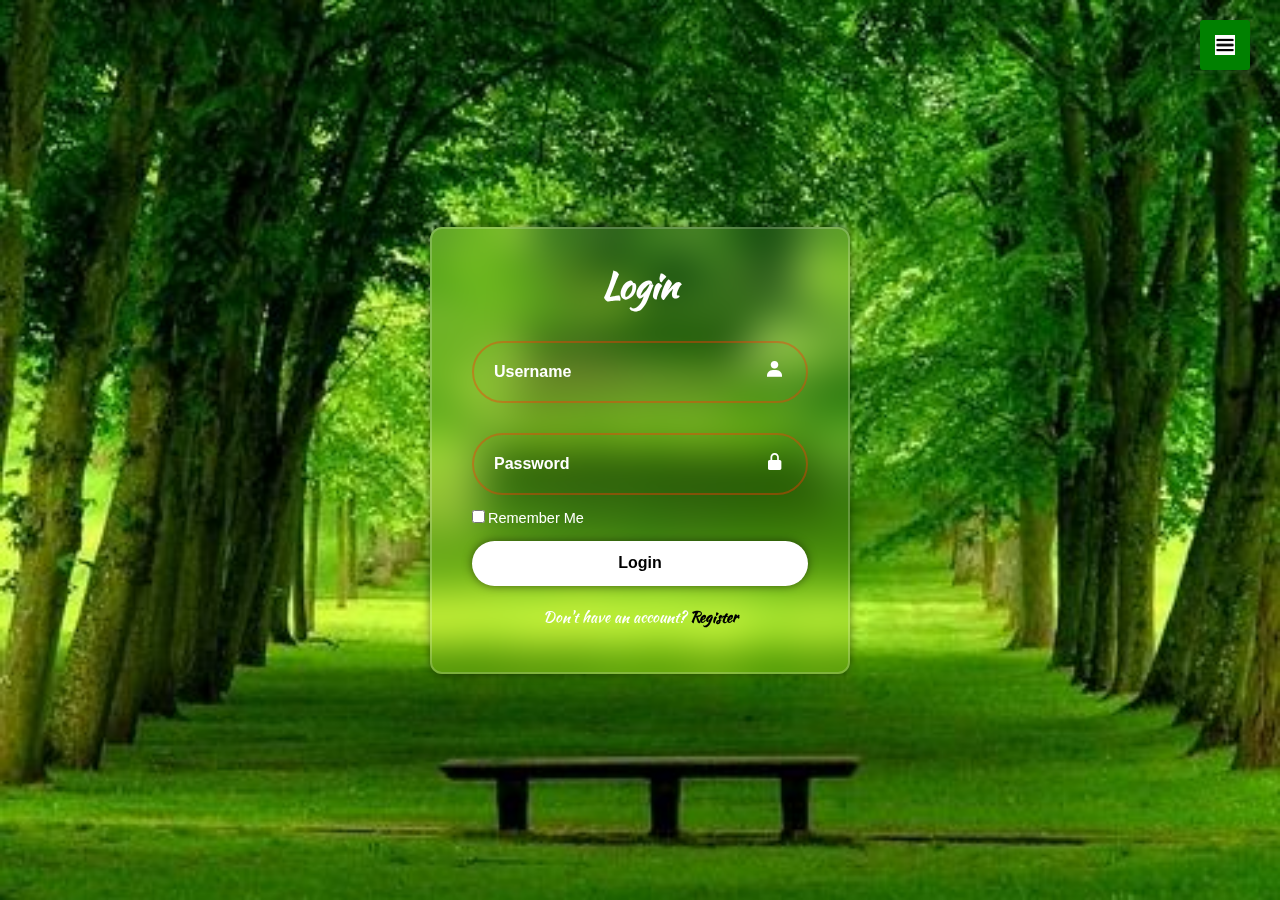
<file: index.html>
<!DOCTYPE html>
<html> 
  <head>   
  <title>Beautiful Landscapes</title>
  <link rel="stylesheet" href="style2.css">
  <link rel="stylesheet" href="style.css">
  <link href="https://unpkg.com/boxicons@2.1.4/css/boxicons.min.css" rel="stylesheet">
  <link href="https://fonts.googleapis.com/css2?family=Kaushan+Script&amp;display=swap" rel="stylesheet">
</head> 
<body>
<div class="wrapper">
  <form class="RMM">
      <h1>Login</h1>
      <div class="input-box">
        <input type="text" placeholder="Username" required="">  
        <i class="bx bxs-user"></i>
      </div>
      <div class="input-box">
          <input type="password" placeholder="Password" required="">
          <i class="bx bxs-lock-alt"></i>  
        </div>
        <div class="remember-forgot">
          <label><input type="checkbox">Remember Me</label>
          </div>
          <button type="submit" class="btn"><a href="home.html">Login</a></button>
        <div class="register-link">
          <p>Don't have an account? <a href="register.html">Register</a></p> 
        </div>
      </form> 
 
</div>
<div id="sideNav">
  <nav>
      <ul>
        <li><a href="home.html">Home</a></li>
         <li><a href="about.html">About</a></li>
          <li><a href="what.html">What People Says</a></li>
          <li><a href="contac.html">Contact Us</a></li> 
          
      </ul>
  </nav>
</div>
<div id="menuBtn">
  <img src="menu.jpg" id="menu"> 
    </div>
       <script>
          sideNav.style.right = "-250px";
        menuBtn.onclick = function(){ 
            if(sideNav.style.right == "-250px"){
                    sideNav.style.right = "0";
                    menu.src = "close.png"
                }
                
             else{
             sideNav.style.right = "0px";
             menu.src = "menu.jpg";
             }
         }
       </script>  
</body>
</html>
</file>
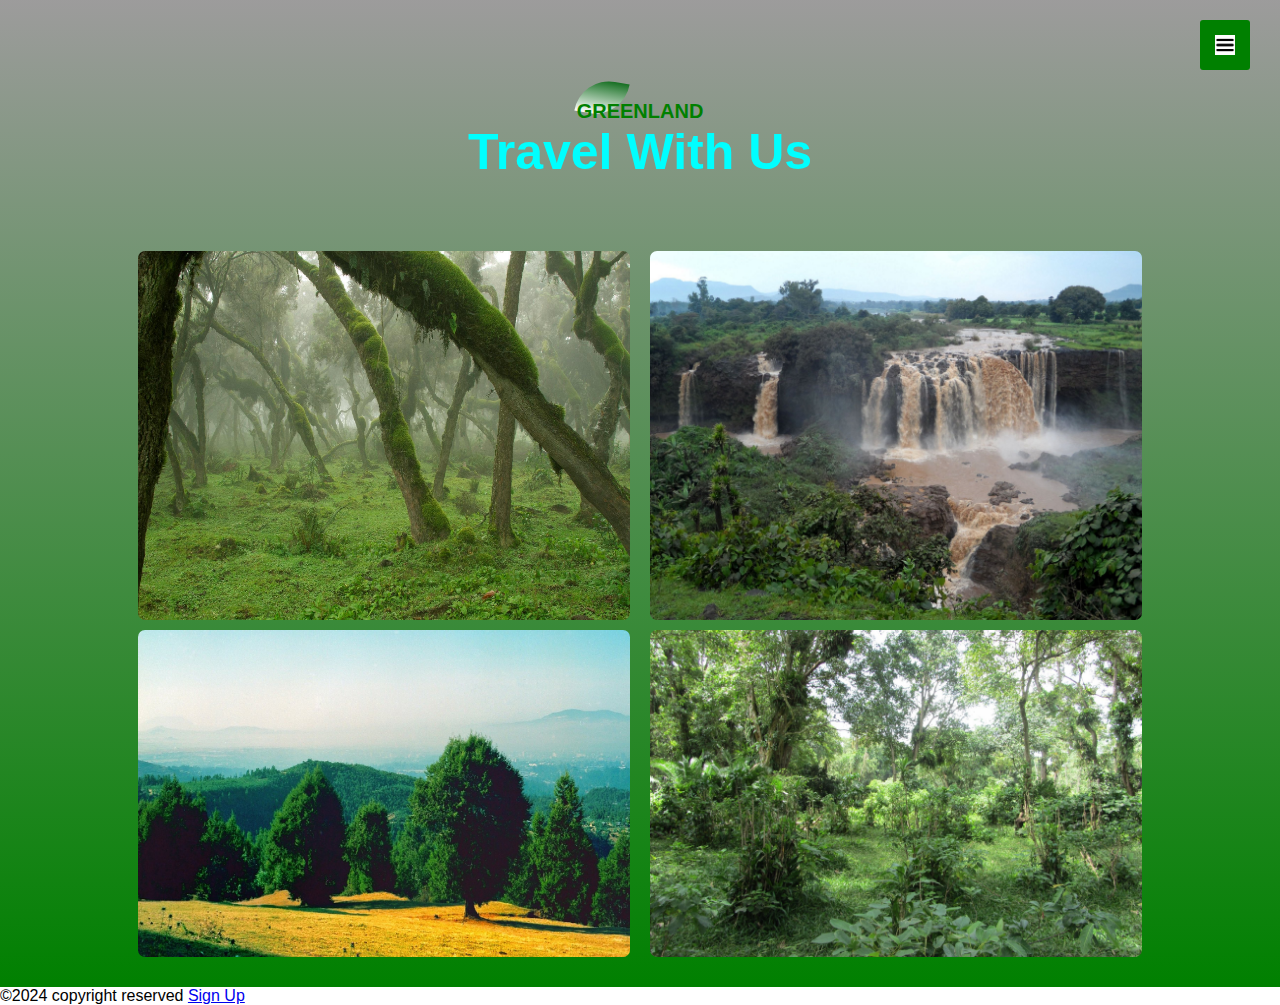
<file: about.html>
<html>
    <head>
        <title>Beautiful  Places</title>
         <link rel="stylesheet" href="style.css">
        <link href='https://unpkg.com/boxicons@2.1.4/css/boxicons.min.css' rel='stylesheet'>
        <link href="https://fonts.googleapis.com/css2?family=Kaushan+Script&display=swap" rel="stylesheet">
        </head>
    <body>
        <div id="sideNav">
            <nav>
                <ul>
                  <li><a href="home.html">Home</a></li>
                  <li><a href="what.html">What People Says</a></li>
                   <li><a href="contac.html">Contact Us</a></li> 
                   <li><a href="index.html">Sign Up</a></li>
                </ul>
            </nav>
        </div>
        <div id="menuBtn">
            <img src="menu.jpg" id="menu">
        </div>
        <script>
          sideNav.style.right = "-250px";
        menuBtn.onclick = function(){ 
            if(sideNav.style.right == "-250px"){
                    sideNav.style.right = "0";
                    menu.src = "close.png"
                }
                
             else{
             sideNav.style.right = "-250px";
             menu.src = "menu.jpg";
             }
         }
       </script>  
     
     <section id="about">
       <div class="title-text">
            <p>GREENLAND</p>
            <h1>Travel With Us</h1>
       </div>  
         <div class="about-box">
           <div class="Signle-about">
               <img src="bale mountains.jpg"> 
               <div class="overlay">
               <div class="about-desc">
                <h3>Bale Mountains</h3>
                 <hr>
                <p>The <b>Bale Mountains</b>(also known as the<b> Urgoma Mountains</b>) are mountain ranges in the Oromia Region of <b> southeast Ethiopia, south of the Awash River, part of the Ethiopian Highlands.</b> 
                     They include <b>Tullu<br><br>Demtu</b>, the second-highest mountain in Ethiopia <b>(4377 meters)</b>, and Mount Batu <b>(4307 meters)</b>.
                    The Bale Mountains National Park covers <br>  <b>2,200</b> square kilometers of these mountains. </p>
                    <br>  <b class="tave">YOU MUST TRAVEL </b>
               </div>
            </div>
           </div>
            <div class="Signle-about">
                <img src="blue nilles.jpg">
              <div class="overlay">
                <div class="about-desc">
                    <h3>Blue Nilles</h3>
                    <hr>
                    <p>The <b>Blue Nile Falls </b>is a waterfall on the Blue Nile river in West Gojjam, Amhara Region, Ethiopia. 
                        It is known as <b>Tis Abay</b> in Amharic, meaning 'great smoke'.
                        <br> It is situated on the upper course of the river, about 30 kilometres (19 mi) downstream from the town of Bahir Dar and Lake Tana. 
                        The falls are one of Ethiopia's best-known tourist attractions. </p>
                        <br>  <b class="tave">YOU MUST TRAVEL </b>
                </div>
              </div>
             </div>
            <div class="Signle-about">
                <img src="Entoto.jpg">
                <div class="overlay">
                <div class="about-desc">
                    <h3>Entoto Natural Park</h3>
                    <hr>
                    <p><b>Entoto Natural Park</b> (Amharic: <b>እንጦጦ ፓርክ</b>) is an natural park located northeast of Addis Ababa, Ethiopia on the southeastern slopes of Mount <br> <br> Entoto, 
                        covering an area of 1,300 hectares.
                         It is situated at an altitude of between 2,600 and 3,100 meters.</p>
                         <br> <b class="tave">YOU MUST TRAVEL </b>
                          
                   </div>
                </div>
            </div>
          <div class="Signle-about">
            <img src="chebera churchura.jpg"> 
            <div class="overlay">
            <div class="about-desc">
                <h3>Chebera Churchura National Park</h3>
                <hr>
                <p><b>Chebera Churchura National Park</b> is a national park located on the western side of the central Omo Gibe basin, in between the Dawro zone 
                  <br> and Konta woreda in South West Ethiopia Peoples Region<br><br> in the southwest of Ethiopia. 
                    The park is located 133 km south from Jimma and 483 km southwest from Addis Ababa.
                    The most beautiful place and adventurous place to travel.</p> 
                    <br><b class="tave">YOU MUST TRAVEL </b>
        </div>
       
    </section>
  <section>
    <footer class="footer">
     &copy;2024 copyright reserved
     <a href="index.html">Sign Up</a>
    </footer>
    </section>
    </body>
</html>
</file>
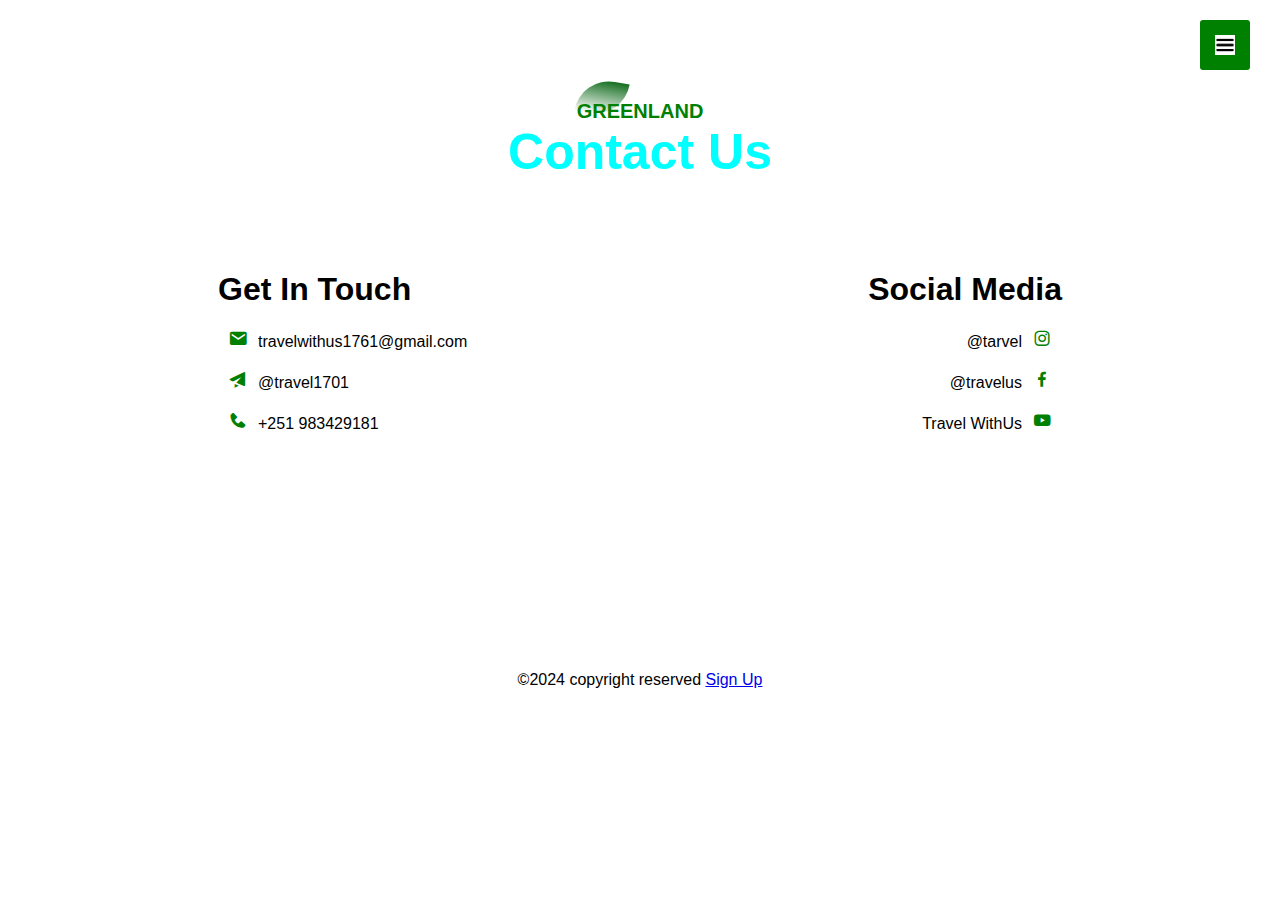
<file: contac.html>
<html>
    <head>
        <title>Beautiful  Places</title>
        <link rel="stylesheet" href="style.css">
        <link href='https://unpkg.com/boxicons@2.1.4/css/boxicons.min.css' rel='stylesheet'>
        <link href="https://fonts.googleapis.com/css2?family=Kaushan+Script&display=swap" rel="stylesheet">
     </head>
    <body> 
        <section id="contact">
            <div class="title-text">
                <p>GREENLAND</p>
                <h1>Contact Us</h1>
                </div>
            <div class="contact-row">
                <div class="contact-left"> 
                    <h1>Get In Touch</h1>
                    <p><i class='bx bxs-envelope' ></i>travelwithus1761@gmail.com</p>
                    <p><i class='bx bxs-paper-plane'></i>@travel1701</p>
                    <p><i class='bx bxs-phone'></i>+251 983429181</p> 
                </div>
                <div class="contact-right"> 
                    <h1>Social Media</h1>
                    <p>@tarvel<i class='bx bxl-instagram'></i></p>
                    <p>@travelus<i class='bx bxl-facebook'></i></p>
                    <p>Travel WithUs<i class='bx bxl-youtube'></i></p> 
                </div>
            </div> 
        <div id="sideNav">
            <nav>
                <ul>
                  <li><a href="home.html">Home</a></li>
                   <li><a href="about.html">About</a></li>
                    <li><a href="what.html">What People Says</a></li>
                   <li><a href="index.html">Sign Up</a></li>
                </ul>
            </nav>
        </div>
        <div id="menuBtn">
            <img src="menu.jpg" id="menu">
        </div>
        <script>
           
            sideNav.style.right = "-250px";
        menuBtn.onclick = function(){ 
            if(sideNav.style.right == "-250px"){
                sideNav.style.right = "0";
                menu.src = "close.png"
            }
            else{
             sideNav.style.right = "-250px";
             menu.src = "menu.jpg";
             }
         }
       </script> 
        </section>
        <section>
            <div class="foot">
                <footer>
                 &copy;2024 copyright reserved
                 <a href="index.html">Sign Up</a>
                </footer>
             </div> 
            </section> 
    </body>
    </html>
</file>
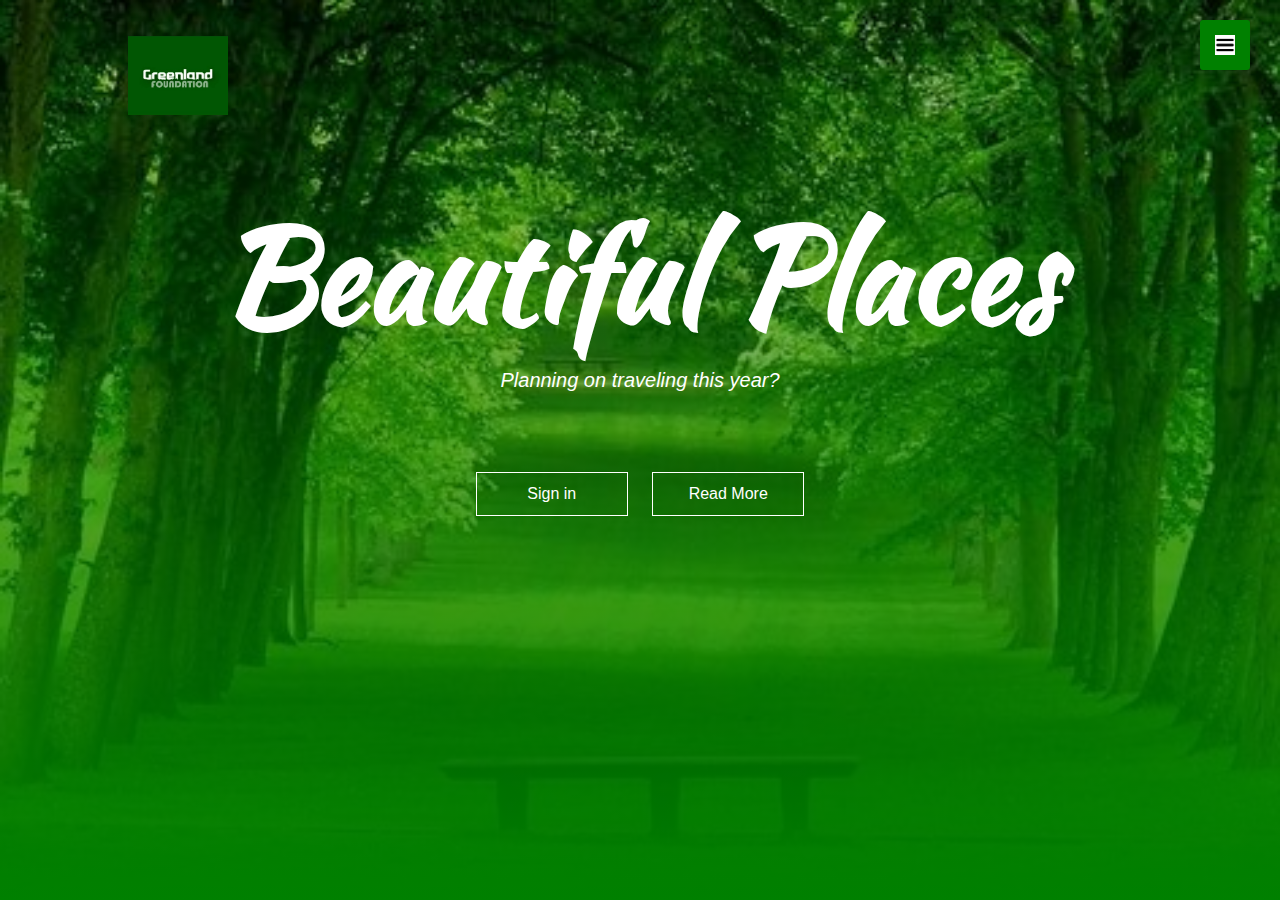
<file: home.html>
<html>
    <head>
        <title>Beautiful  Places</title>
        <link rel="stylesheet" href="style.css">
        <link href='https://unpkg.com/boxicons@2.1.4/css/boxicons.min.css' rel='stylesheet'>
        <link href="https://fonts.googleapis.com/css2?family=Kaushan+Script&display=swap" rel="stylesheet">
    </head>
    <body>
        <section id="banner">
        <img src="logo.jpg" class="logo"> 
        <div class="banner-text">
            <h1>Beautiful Places</h1>
            <p>Planning on traveling this year?</p>
            <div class="banner-btn">
                <a href="index.html"><span></span>Sign in</a>
                <a href="about.html"><span></span> Read More</a>
            </div>
        </div>
        </section>
        <div id="sideNav">
            <nav>
                <ul>
                  <li><a href="about.html">About</a></li>
                    <li><a href="what.html">What People Says</a></li>
                    <li><a href="contac.html">Contact Us</a></li> 
                    <li><a href="index.html">Sign up</a></li>
                </ul>
            </nav>
        </div>
        <div id="menuBtn">
            <img src="menu.jpg" id="menu">
        </div>
       <script> 
          
          sideNav.style.right = "-250px";
          menuBtn.onclick = function(){ 
            if(sideNav.style.right == "-250px"){
                sideNav.style.right = "0";
              menu.src = "close.png"
            }
            else{
             sideNav.style.right = "-250px";
             menu.src = "menu.jpg";
             }
            }
       </script>
    </body>
</html>
</file>
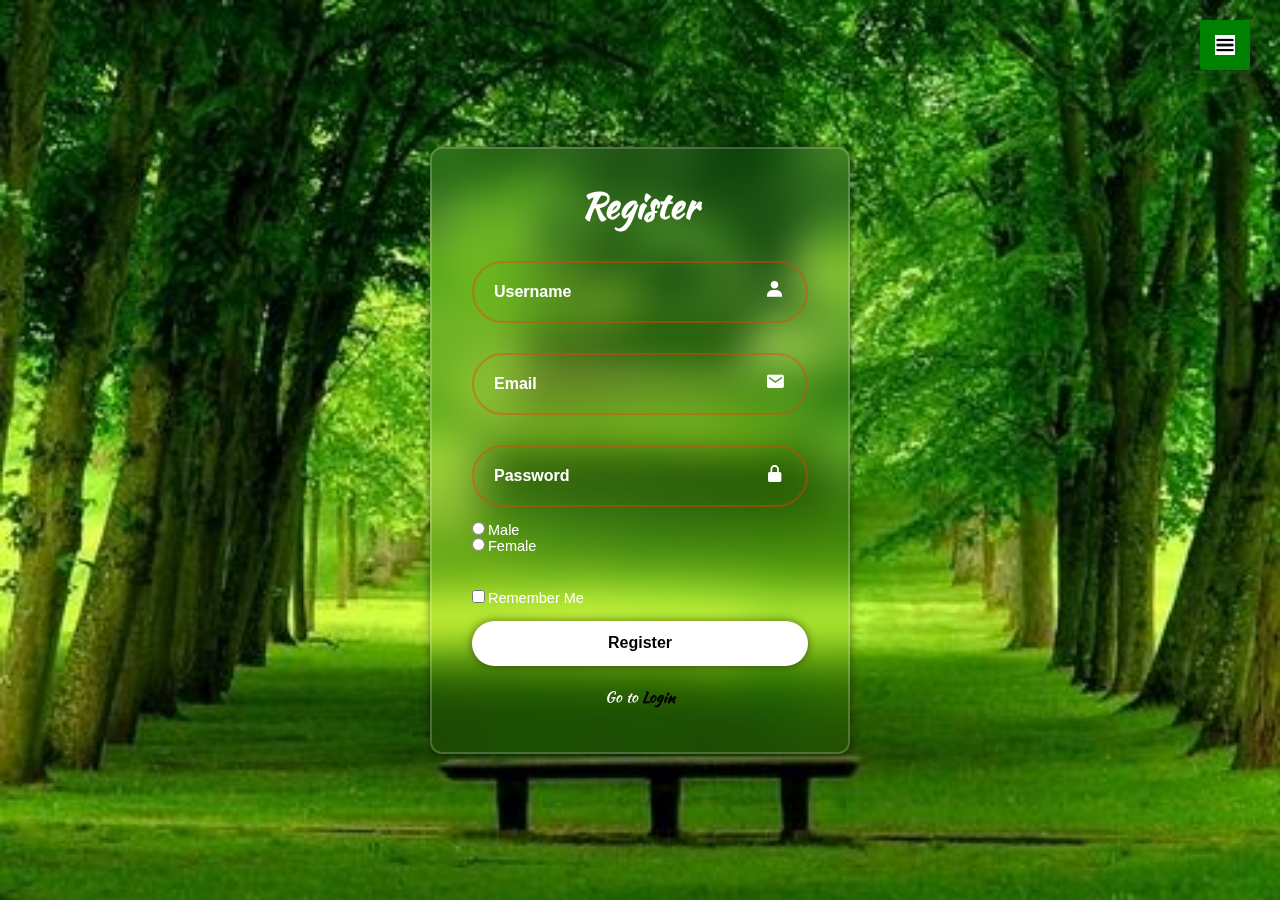
<file: register.html>
<!DOCTYPE html>
<html >
<head>   
    <title>Beautiful Landscapes</title>
    <link rel="stylesheet" href="style2.css">
    <link rel="stylesheet" href="style.css">
    <link href="https://fonts.googleapis.com/css2?family=Kaushan+Script&amp;display=swap" rel="stylesheet">
   <link href='https://unpkg.com/boxicons@2.1.4/css/boxicons.min.css' rel='stylesheet'>
  </head> 
  <body>
  <div class="wrapper"> 
      <form class="RMM">
        <h1>Register</h1>
        <div class="input-box">
          <input type="text" placeholder="Username" required>  
          <i class='bx bxs-user'></i>
        </div>
        <div class="input-box">
            <input type="text" placeholder="Email" required>  
            <i class='bx bxs-envelope'></i>
          </div>
        <div class="input-box">
            <input type="password" placeholder="Password" required>
            <i class='bx bxs-lock-alt' ></i>  
          </div>
          <div class="remember-forgot">
            <label><input type="radio">Male</label>
            </div>
            <div class="remember-forgot">
              <label><input type="radio">Female</label>
              </div>
             <br> <br>
          <div class="remember-forgot">
            <label><input type="checkbox">Remember Me</label>
            </div>
            <button type="submit" class="btn"> <a href="home.html">Register</a></button>
          <div class="register-link">
            <p>Go to <a href="index.html">Login</a></p> 
          </div>
        
    </form>
  </div>
  <div id="sideNav">
    <nav>
        <ul>
          <li><a href="home.html">Home</a></li>
           <li><a href="about.html">About</a></li>
            <li><a href="what.html">What People Says</a></li>
            <li><a href="contac.html">Contact Us</a></li> 
            
        </ul>
    </nav>
</div>
<div id="menuBtn">
    <img src="menu.jpg" id="menu">
</div>
  <script>
    sideNav.style.right = "-250px";
menuBtn.onclick = function(){ 
    if(sideNav.style.right == "-250px"){
        sideNav.style.right = "0";
        menu.src = "close.png"
    }
    else{
     sideNav.style.right = "-250px";
     menu.src = "menu.jpg";
     }
 }
</script> 
</body>
</html>
</file>
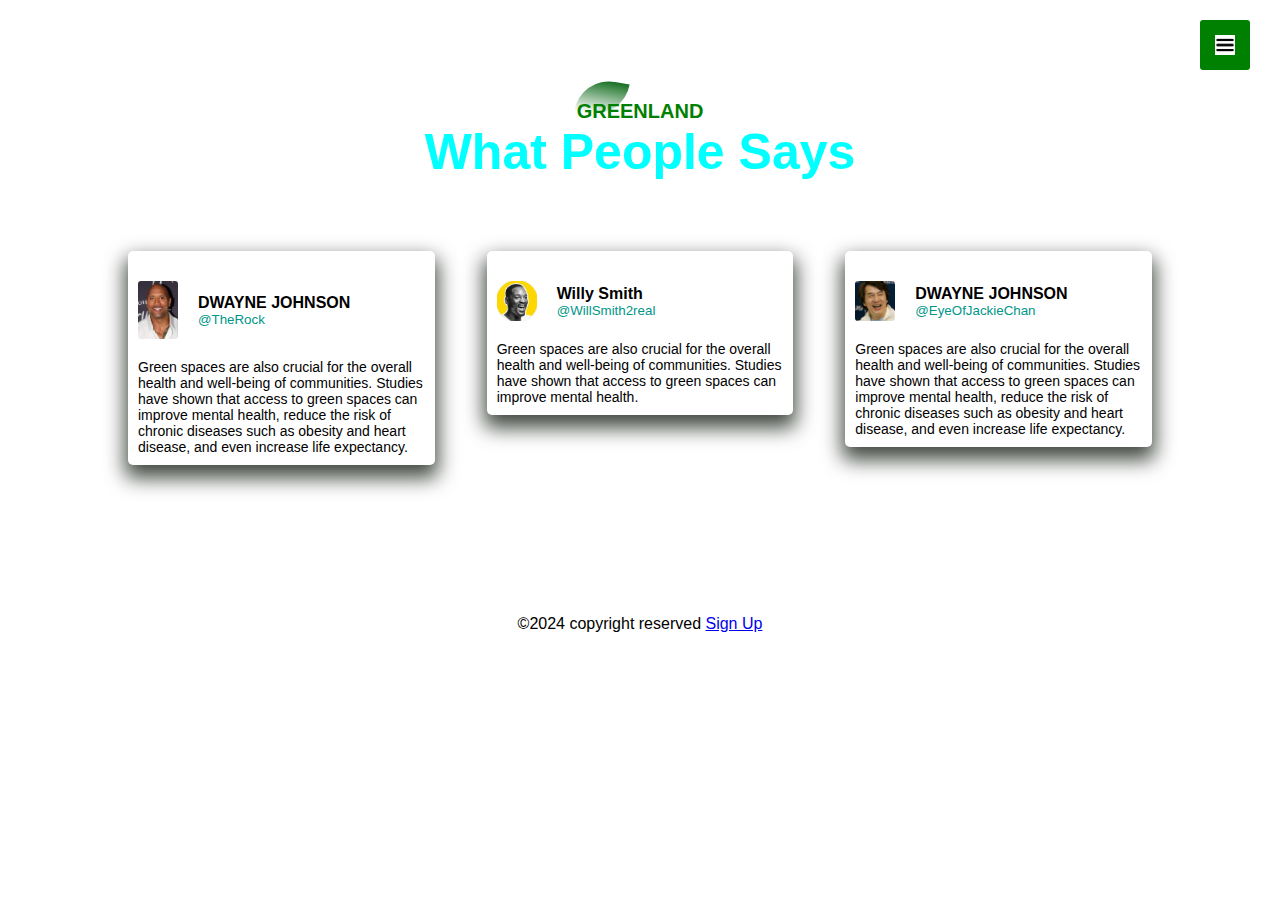
<file: what.html>
<html>
    <head>
        <title>Beautiful  Places</title>
        <link rel="stylesheet" href="style.css">
        <link href='https://unpkg.com/boxicons@2.1.4/css/boxicons.min.css' rel='stylesheet'>
        <link href="https://fonts.googleapis.com/css2?family=Kaushan+Script&display=swap" rel="stylesheet">
     </head>
    <body> 
        <div id="sideNav">
            <nav>
                <ul>
                  <li><a href="home.html">Home</a></li>
                   <li><a href="about.html">About</a></li>
                    <li><a href="contac.html">Contact Us</a></li> 
                    <li><a href="index.html">Sign Up</a></li>
                </ul>
            </nav>
        </div>
        <div id="menuBtn">
            <img src="menu.jpg" id="menu">
        </div>
        <script>
            sideNav.style.right = "-250px";
        menuBtn.onclick = function(){ 
            if(sideNav.style.right == "-250px"){
                sideNav.style.right = "0";
                menu.src = "close.png"
            }
            else{
             sideNav.style.right = "-250px";
             menu.src = "menu.jpg";
             }
         }
       </script>  
        <section id="service">
            <div class="title-text">
                <p>GREENLAND</p>
                <h1>What People Says</h1>
            </div>
            <div class="service-row">
              <div class="service-col">
                <div class="user">
                    <img src="rock.jpg">
                    <div class="user-info">
                        <h4>DWAYNE JOHNSON</h4>
                        <small>@TheRock</small>
                    </div>
                </div>
                <p>Green spaces are also crucial for the overall health and well-being of communities. 
                    Studies have shown that access to green spaces can improve mental health, 
                    reduce the risk of chronic diseases such as obesity and heart disease, 
                    and even increase life expectancy.</p>
               </div>
               <div class="service-col">
                 <div class="user">
                    <img src="will.jpg">
                    <div class="user-info">
                        <h4>Willy Smith</h4>
                        <small>@WillSmith2real</small>
                    </div>
                  </div>
                 <p>Green spaces are also crucial for the overall health and well-being of communities. 
                    Studies have shown that access to green spaces can improve mental health.
                    </p>
                </div>
               <div class="service-col">
                <div class="user">
                    <img src="Jackie Chan.jpg">
                    <div class="user-info">
                        <h4>DWAYNE JOHNSON</h4>
                        <small>@EyeOfJackieChan</small>
                    </div>
                </div>
                <p>Green spaces are also crucial for the overall health and well-being of communities. 
                    Studies have shown that access to green spaces can improve mental health, 
                    reduce the risk of chronic diseases such as obesity and heart disease, 
                    and even increase life expectancy.</p>
               </div>
            </div>
        </section>
         <div class="foot">
            <footer>
             &copy;2024 copyright reserved
             <a href="index.html">Sign Up</a>
            </footer>
         </div> 
    </body>
</html>
</file>
<file: style2.css>
*{
    margin: 0;
    padding: 0;
    box-sizing: border-box ;
    font-family: 'Poppins', sans-serif;
}
body{
    display: flex;
    justify-content:center ;
    align-items:center ;
    min-height: 100vh;
    background: url(banner.jpg) no-repeat;
    background-size: cover;
    background-position: center;

   
    
}
.wrapper{
    width: 420px;
    background: transparent;
    border: 2px solid rgba(255, 255, 255, .2);
    backdrop-filter: blur(20px);
    box-shadow: 0 0 10px rgba(0, 0, 0,.5);
    color: #fff;
    border-radius: 12px;
    padding: 30px 40px;
}
.wrapper h1{
    font-size: 36px;
    text-align: center;

}
.RMM h1{
    font-family: "Kaushan Script", cursive; 
}
.wrapper .input-box{
    position: relative;
    width: 100%;
    height: 50%;
    margin: 30px 0;
}
.input-box input{
    width: 100%;
    height: 100%;
    background: transparent;
    border: none;
    outline: none;
    border: 2px solid rgba(255, 55, 5, .4);
    border-radius: 200px;
    font-size: 16px;
    color: #000;
    padding: 20px 45px 20px 20px;

}
.input-box input::placeholder{
    color: #fff;
    font-weight: 700;
}
.input-box i{
    position: absolute;
    right: 13px;
    top: 30%;
    transform: translate(-50%);
    font-size: 20px;
    
}
.wrapper .remember-forgot{
    display: flex;
    justify-content: space-between;
    font-size: 14.5px;
    margin: -15px 0 15px;
}
.remember-forgot label input{
    accent-color: green;
    margin-right: 3px;
}


.wrapper .btn{
    width: 100%;
    height: 45px;
    background: #fff;
    border: none;
    outline: none;
    border-radius: 40px;
    box-shadow: 0 0 10px rgba(0, 0, 0,.5);
    font-size: 16px;
    color: #333;
    font-weight: 600;
}
.btn a{
    text-decoration: none;
    color: #000;
}
.wrapper .register-link{
    font-size: 14.5px;
    text-align: center;
    margin: 20px 0 15px;

}
.register-link p a{
    color:#000;
    text-decoration: none;
    font-weight: 600;
    font-family: "Kaushan Script", cursive; 
}
.register-link p{
    font-family: "Kaushan Script", cursive; 
    color:#fff;
}
.register-link p a:hover{
    text-decoration: underline;
}
</file>
<file: style.css>
*{
    margin: 0;
    padding: 0;
    font-family: 'Poppins', sans-serif;
}
#banner{
    background:linear-gradient(rgba(0,0,0,0.2),green), url(banner.jpg);
    background-size: cover;
    background-position: center;
    height: 100vh;
}
.logo{
    width: 100px;
    position: absolute;
    top: 4%;
    left: 10%;
}
.banner-text{
   text-align: center;
    color: #fff;
    padding-top: 180px; 
}
.banner-text h1{
    font-size: 130px;
    font-family: "Kaushan Script", cursive; 
}
.banner-text p{
    font-size: 20px;
    font-style: italic;
}
.banner-btn{
    margin: 70px auto 0;
}
.banner-btn a{
    width: 150px;
    text-decoration: none;
    display: inline-block;
    margin: 10px;
    padding: 12px 0;
    color: #fff;
    border: .5px solid #fff;
    position: relative;
     z-index: 1;
    transition: color 0.5s; 
  
}
.banner-btn a span{
width: 0;
height: 100%;
position: absolute;
top: 0;
left: 0;
background-color:#fff;
z-index: -1;
transition:0.5s ;
}
.banner-btn a:hover span{
width: 100%;
}
.banner-btn a:hover{
     color: green;
}
#sideNav{
    width: 200px;
    height: 100vh;
    position: fixed;
    right: -200px;
    top: 0;
    background: rgba(4, 30, 4, 0.537);
    z-index: 2;
    transition: 0.5s;
}
nav ul li{
    list-style: none;
    margin: 50px 20px;
}
nav ul li a{
    text-decoration: none;
    color: #fff;
}
#menuBtn{
    width: 50px;
    height: 50px;
    background:  green;
    text-align: center;
    position: fixed;
    right: 30px;
    top: 20px;
    border-radius: 3px;
    z-index: 3;
    cursor: pointer;
}
#menuBtn img{
    width: 20px;
    margin-top: 15px;
}


#about{
    width: 100%;
    padding: 100px 0 20px;
    background: linear-gradient(rgba(59, 57, 57, 0.5),green );
    background-size: cover;
    
}
.title-text{
    text-align: center;
    padding-bottom: 70px;
}
.title-text p{
    margin: auto;
    font-size: 20px;
    color: green;
    font-weight: bold;
    position: relative;
    z-index: 1;
    display: inline-block;
} 
.title-text p::after{
    content: '';
    width: 50px;
    height: 35px;
    background: linear-gradient(#166f22,#fff);
    position: absolute;
    z-index: -1;
    top: -20;
    left: 0;
    transform: rotate(10deg);
    border-top-left-radius: 35px;
    border-bottom-right-radius: 35px;
}
.title-text h1{
     color: aqua; 
   font-size: 50px;
   } 
.about-box{
    width: 80%;
    display: flex;
    flex-wrap: wrap;
    justify-content: space-around;
    margin: auto;
} 
.Signle-about{
   flex-basis: 48%;
   text-align: center;
   border-radius: 7px;
   margin-bottom: 10px;
   color: #fff;
   position: relative;
}
.Signle-about img{
    width: 100%;
    border-radius: 7px;
    height: 100%;
}
.overlay{
    width: 100%;
    height: 100%;
    position: absolute;
    top: 0;
    border-radius: 7px;
    cursor: pointer;
    background: linear-gradient(rgba(0,0,0,0.5),green);
    opacity: 0;
    transition: 1s;
}
.Signle-about:hover .overlay{
    opacity: 1;
}
.about-desc{
    width: 80%;
    position: absolute;
    bottom: 0;
    left: 50%;
    opacity: 0;
    transform: translateX(-50%);
    transition: 1s;
}
hr{
    background: #fff;
    height: 2px;
    border: 0;
    margin: 15px auto;
    width: 50%;
}
.about-desc p{
    font-size: 14px;
}
.tave{
    background:linear-gradient(red,green);
    
}
.Signle-about:hover .about-desc{
    bottom:40%;
    opacity: 1;
} 

#service{
    width: 100%;
    padding: 100px 0 20px;
    
}
.service-row{
    width: 80%;
    margin: auto;
    display: flex;
    justify-content: space-between;
    align-items: flex-start;
    flex-wrap: wrap;
}
.service-col{
    flex-basis: 28%;
    padding: 10px;              
    margin-bottom: 30px;
    border-radius: 5px;
    box-shadow: 0 10px 20px 3px #030c01be;
    transition: transform .5s;
}
 .service-col p{
    font-size: 14px;
 }  
  .user{
    display: flex;
    align-items: center;
    margin: 20px 0;
  } 
  .user img{
    width: 40px;
    margin-right: 20px;
    border-radius: 3px;
  } 
  .user-info small{
    color: #009688;
  }
  .service-col:hover{
    transform: translateY(-7px);
  }


  #contact{
    padding: 100px 100px 100px;
    background:white
} 
.contact-row{
    width: 80%;
    margin: 0 auto;
    display: flex;
    justify-content: space-between;
}
.contact-left,.contact-right{
    padding: 10px;
    margin-bottom: 20px;
}
.contact-right{
    text-align: right;
}
.contact-row h1{
   margin: 10px 0;
}
.contact-row p{
    line-height: 35px;
}
.contact-left .bx,.contact-right .bx{
    font-size: 20px;
    color: green;
    margin: 10px;
}
.foot{
    margin: 100px; 
    text-align: center;
}
</file>
